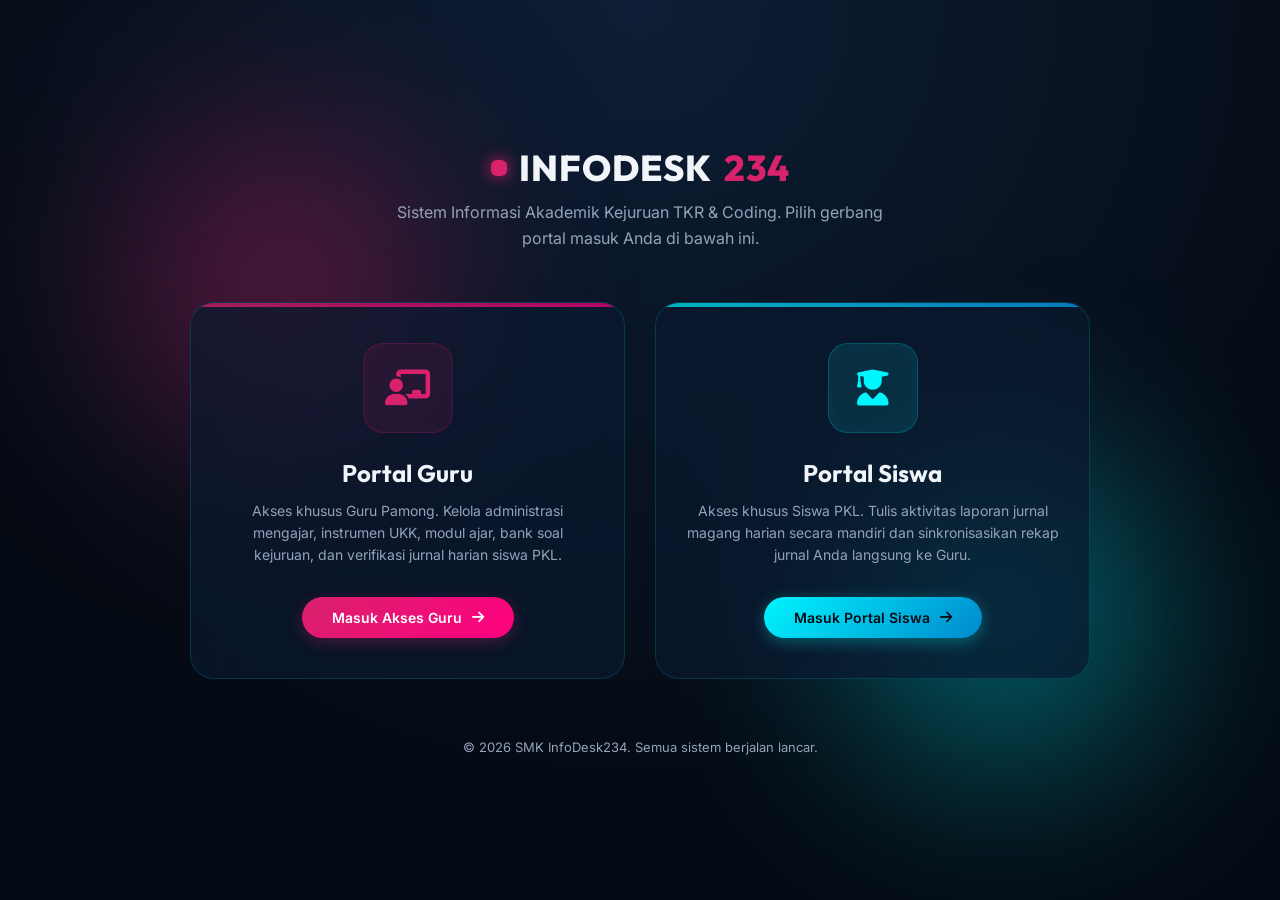
<file: index.html>
<!DOCTYPE html>
<html lang="id">
<head>
  <meta charset="UTF-8">
  <meta name="viewport" content="width=device-width, initial-scale=1.0">
  <title>Portal Akademik | InfoDesk234</title>
  
  <!-- Fonts -->
  <link href="https://fonts.googleapis.com/css2?family=Inter:wght@400;500;600;700&family=Outfit:wght@500;600;700;800&display=swap" rel="stylesheet">
  <!-- FontAwesome Icons -->
  <link href="https://cdnjs.cloudflare.com/ajax/libs/font-awesome/6.5.1/css/all.min.css" rel="stylesheet">
  
  <style>
    :root {
      --bg-body: #050b14;
      --bg-card: rgba(10, 25, 47, 0.7);
      --border-glass: rgba(0, 245, 255, 0.15);
      --accent-cyan: #00f5ff;
      --accent-cyan-glow: rgba(0, 245, 255, 0.4);
      --accent-ruby: #d8226c;
      --accent-ruby-glow: rgba(216, 34, 108, 0.4);
      --text-main: #f1f5f9;
      --text-muted: #94a3b8;
    }

    * {
      box-sizing: border-box;
      margin: 0;
      padding: 0;
    }

    body {
      background: radial-gradient(circle at 50% 0%, #0d1e36 0%, #050b14 70%);
      background-attachment: fixed;
      color: var(--text-main);
      font-family: 'Inter', sans-serif;
      min-height: 100vh;
      display: flex;
      flex-direction: column;
      align-items: center;
      justify-content: center;
      padding: 20px;
      overflow-x: hidden;
    }

    .container {
      max-width: 900px;
      width: 100%;
      text-align: center;
      z-index: 2;
    }

    /* Glow effects */
    .glow-orb {
      position: absolute;
      border-radius: 50%;
      filter: blur(100px);
      z-index: 1;
      pointer-events: none;
    }
    
    .glow-left {
      width: 300px;
      height: 300px;
      background: var(--accent-ruby-glow);
      top: 15%;
      left: 10%;
    }

    .glow-right {
      width: 300px;
      height: 300px;
      background: var(--accent-cyan-glow);
      bottom: 15%;
      right: 10%;
    }

    .logo-container {
      margin-bottom: 40px;
    }

    .logo {
      font-family: 'Outfit', sans-serif;
      font-size: 36px;
      font-weight: 800;
      letter-spacing: 1px;
      display: inline-flex;
      align-items: center;
      gap: 12px;
    }

    .logo-dot {
      width: 16px;
      height: 16px;
      background: var(--accent-ruby);
      border-radius: 6px;
      box-shadow: 0 0 15px var(--accent-ruby);
    }

    .subtitle {
      color: var(--text-muted);
      font-size: 16px;
      margin-top: 10px;
      max-width: 500px;
      margin-left: auto;
      margin-right: auto;
      line-height: 1.6;
    }

    /* Selection Grid */
    .portal-grid {
      display: grid;
      grid-template-columns: repeat(auto-fit, minmax(320px, 1fr));
      gap: 30px;
      margin-top: 50px;
    }

    .portal-card {
      background: var(--bg-card);
      backdrop-filter: blur(15px);
      -webkit-backdrop-filter: blur(15px);
      border: 1px solid var(--border-glass);
      border-radius: 24px;
      padding: 40px 30px;
      text-decoration: none;
      color: var(--text-main);
      display: flex;
      flex-direction: column;
      align-items: center;
      transition: all 0.4s cubic-bezier(0.165, 0.84, 0.44, 1);
      position: relative;
      overflow: hidden;
      cursor: pointer;
    }

    .portal-card::before {
      content: '';
      position: absolute;
      top: 0;
      left: 0;
      right: 0;
      height: 4px;
      transition: all 0.4s ease;
    }

    /* Guru Card Specific */
    .card-guru::before {
      background: linear-gradient(90deg, var(--accent-ruby), #ff007f);
      opacity: 0.7;
    }
    
    .card-guru:hover {
      border-color: rgba(216, 34, 108, 0.4);
      box-shadow: 0 20px 40px rgba(216, 34, 108, 0.15);
      transform: translateY(-8px);
    }

    /* Siswa Card Specific */
    .card-siswa::before {
      background: linear-gradient(90deg, var(--accent-cyan), #00a2ff);
      opacity: 0.7;
    }
    
    .card-siswa:hover {
      border-color: rgba(0, 245, 255, 0.4);
      box-shadow: 0 20px 40px rgba(0, 245, 255, 0.15);
      transform: translateY(-8px);
    }

    /* Card Contents */
    .card-icon-wrapper {
      width: 90px;
      height: 90px;
      border-radius: 20px;
      display: flex;
      align-items: center;
      justify-content: center;
      margin-bottom: 25px;
      font-size: 36px;
      transition: transform 0.4s ease;
    }

    .card-guru .card-icon-wrapper {
      background: rgba(216, 34, 108, 0.1);
      border: 1px solid rgba(216, 34, 108, 0.2);
      color: var(--accent-ruby);
      box-shadow: inset 0 0 15px rgba(216, 34, 108, 0.05);
    }

    .card-siswa .card-icon-wrapper {
      background: rgba(0, 245, 255, 0.1);
      border: 1px solid rgba(0, 245, 255, 0.2);
      color: var(--accent-cyan);
      box-shadow: inset 0 0 15px rgba(0, 245, 255, 0.05);
    }

    .portal-card:hover .card-icon-wrapper {
      transform: scale(1.1) rotate(5deg);
    }

    .card-title {
      font-family: 'Outfit', sans-serif;
      font-size: 24px;
      font-weight: 700;
      margin-bottom: 12px;
    }

    .card-desc {
      font-size: 14px;
      color: var(--text-muted);
      line-height: 1.6;
      margin-bottom: 30px;
    }

    .card-btn {
      padding: 12px 30px;
      border-radius: 50px;
      font-weight: 600;
      font-size: 14px;
      display: flex;
      align-items: center;
      gap: 10px;
      transition: all 0.3s ease;
    }

    .card-guru .card-btn {
      background: linear-gradient(135deg, var(--accent-ruby) 0%, #ff007f 100%);
      color: #fff;
      box-shadow: 0 4px 15px rgba(216, 34, 108, 0.3);
    }

    .card-siswa .card-btn {
      background: linear-gradient(135deg, var(--accent-cyan) 0%, #0088cc 100%);
      color: #050b14;
      box-shadow: 0 4px 15px rgba(0, 245, 255, 0.3);
    }

    .portal-card:hover .card-btn {
      letter-spacing: 0.5px;
    }

    /* Footer */
    footer {
      margin-top: 60px;
      color: var(--text-muted);
      font-size: 13px;
      z-index: 2;
    }
  </style>
</head>
<body>

  <!-- Glow background orbs -->
  <div class="glow-orb glow-left"></div>
  <div class="glow-orb glow-right"></div>

  <div class="container">
    
    <div class="logo-container">
      <div class="logo">
        <span class="logo-dot"></span>
        INFODESK<span style="color: var(--accent-ruby);">234</span>
      </div>
      <p class="subtitle">Sistem Informasi Akademik Kejuruan TKR &amp; Coding. Pilih gerbang portal masuk Anda di bawah ini.</p>
    </div>

    <div class="portal-grid">
      
      <!-- Card Guru -->
      <a href="./guru.html" class="portal-card card-guru">
        <div class="card-icon-wrapper">
          <i class="fa fa-chalkboard-teacher"></i>
        </div>
        <h3 class="card-title">Portal Guru</h3>
        <p class="card-desc">Akses khusus Guru Pamong. Kelola administrasi mengajar, instrumen UKK, modul ajar, bank soal kejuruan, dan verifikasi jurnal harian siswa PKL.</p>
        <div class="card-btn">
          Masuk Akses Guru <i class="fa fa-arrow-right"></i>
        </div>
      </a>

      <!-- Card Siswa -->
      <a href="./siswa.html" class="portal-card card-siswa">
        <div class="card-icon-wrapper">
          <i class="fa fa-user-graduate"></i>
        </div>
        <h3 class="card-title">Portal Siswa</h3>
        <p class="card-desc">Akses khusus Siswa PKL. Tulis aktivitas laporan jurnal magang harian secara mandiri dan sinkronisasikan rekap jurnal Anda langsung ke Guru.</p>
        <div class="card-btn">
          Masuk Portal Siswa <i class="fa fa-arrow-right"></i>
        </div>
      </a>

    </div>

    <footer>
      &copy; 2026 SMK InfoDesk234. Semua sistem berjalan lancar.
    </footer>

  </div>

</body>
</html>
</file>
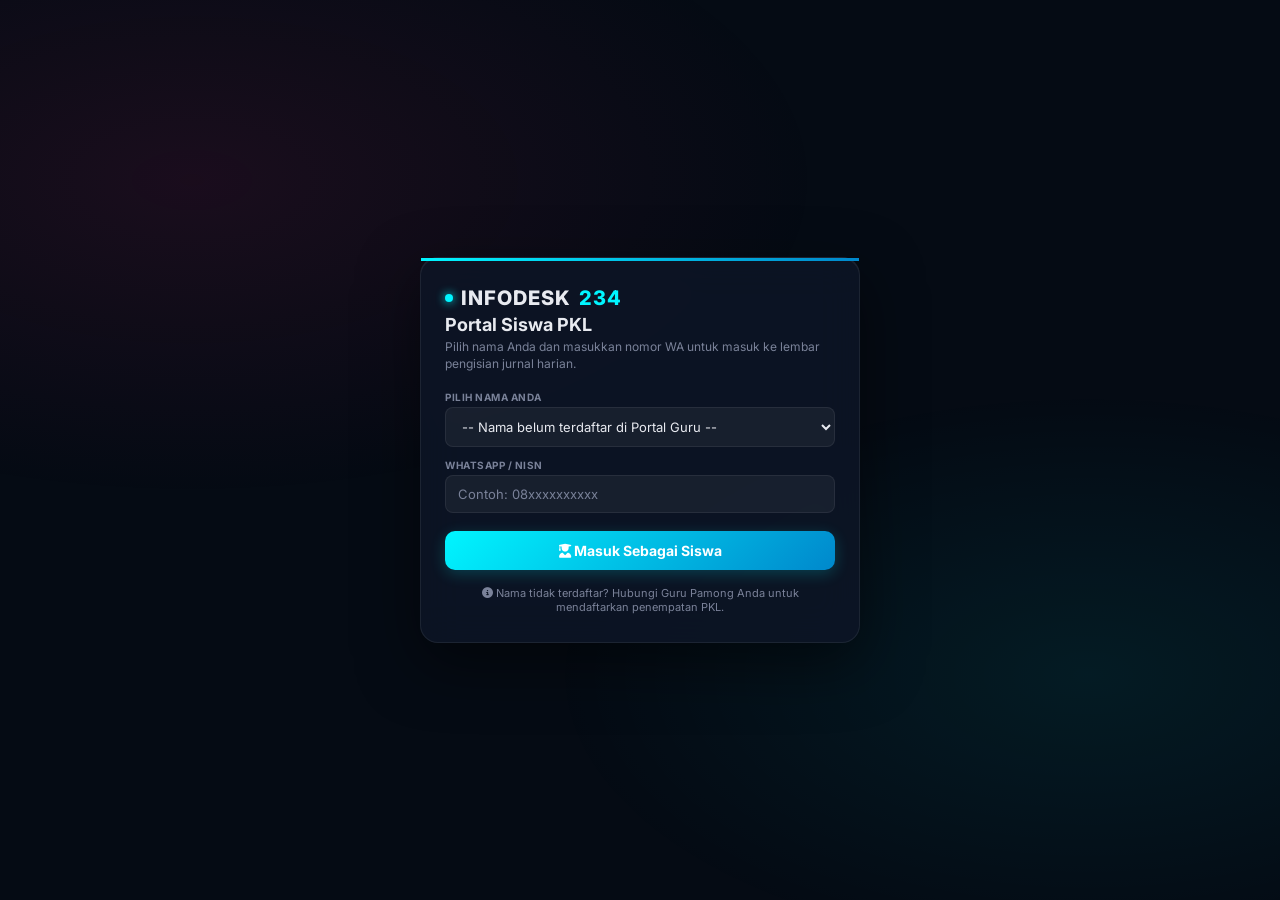
<file: siswa.html>
<!DOCTYPE html>
<html lang="id">
<head>
  <meta charset="UTF-8">
  <meta name="viewport" content="width=device-width,initial-scale=1.0">
  <title>Portal Siswa PKL | InfoDesk234</title>
  <meta name="description" content="Portal Laporan Jurnal Harian Siswa PKL">
  <link rel="preconnect" href="https://fonts.googleapis.com">
  <link href="https://fonts.googleapis.com/css2?family=Inter:wght@300;400;500;600;700;800&display=swap" rel="stylesheet">
  <link rel="stylesheet" href="https://cdnjs.cloudflare.com/ajax/libs/font-awesome/6.5.0/css/all.min.css">
  
  <!-- External CSS -->
  <link rel="stylesheet" href="css/shared.css">
  <link rel="stylesheet" href="css/siswa.css">
</head>
<body>

  <!-- ===================== AUTH ===================== -->
  <div class="auth-page" id="s-auth">
    <div class="auth-card">
      <div class="auth-logo">
        <span class="auth-dot auth-dot-g" style="background:var(--accent-cyan);box-shadow:0 0 10px var(--accent-cyan)"></span>
        INFODESK<span style="color:var(--accent-cyan)">234</span>
      </div>
      <h2 class="auth-title">Portal Siswa PKL</h2>
      <p class="auth-subtitle">Pilih nama Anda dan masukkan nomor WA untuk masuk ke lembar pengisian jurnal harian.</p>

      <form onsubmit="doSiswaLogin(event)">
        <div class="form-group">
          <label class="form-label">Pilih Nama Anda</label>
          <select class="form-control" id="s-select" required>
            <option value="">-- Memuat daftar nama... --</option>
          </select>
        </div>
        <div class="form-group">
          <label class="form-label">WhatsApp / NISN</label>
          <input class="form-control" id="s-wa" type="tel" placeholder="Contoh: 08xxxxxxxxxx" required>
        </div>
        <button class="btn-submit btn-cyan" type="submit">
          <i class="fa fa-user-graduate"></i> Masuk Sebagai Siswa
        </button>
      </form>
      <p class="link-sm" style="font-size:11px;margin-top:16px;">
        <i class="fa fa-circle-info"></i> Nama tidak terdaftar? Hubungi Guru Pamong Anda untuk mendaftarkan penempatan PKL.
      </p>
    </div>
  </div>

  <!-- ===================== DASHBOARD ===================== -->
  <div class="dash-page" id="s-dash">
    <aside class="sidebar">
      <div class="sb-logo">
        <span style="width:9px;height:9px;border-radius:50%;background:var(--accent-cyan);box-shadow:0 0 8px var(--accent-cyan);display:inline-block"></span>
        INFODESK<span style="color:var(--accent-cyan)">234</span>
      </div>
      <div class="sb-profile">
        <div class="sb-avatar sb-avatar-s" id="ss-av">S</div>
        <div class="sb-name" id="ss-name">Nama Siswa</div>
        <div class="sb-meta" id="ss-dudi">DUDI: -</div>
        <div class="sb-meta" id="ss-wa" style="margin-top:2px;">WA: -</div>
      </div>
      <nav class="nav-menu">
        <button class="nav-item active" id="nv-tulis" onclick="sSwitch('tulis')">
          <i class="fa fa-pen-nib"></i> Tulis Jurnal
        </button>
        <button class="nav-item" id="nv-riwayat" onclick="sSwitch('riwayat')">
          <i class="fa fa-clock-rotate-left"></i> Riwayat Jurnal
        </button>
      </nav>
      <div class="sb-footer">
        <button class="btn-logout" onclick="doSiswaLogout()">
          <i class="fa fa-right-from-bracket"></i> Keluar Sesi
        </button>
      </div>
          <div class="sb-footer">
        <button class="btn-logout" onclick="doSiswaLogout()">
          <i class="fa fa-right-from-bracket"></i> Keluar Sesi
        </button>
      </div>
    </aside>

    <main class="main">
      <!-- TULIS JURNAL -->
      <div class="tab-content active" id="tc-tulis">
        <div class="ph">
          <div>
            <h1 class="ph-title"><i class="fa fa-pen-nib" style="color:var(--accent-cyan)"></i> Jurnal Aktivitas Harian</h1>
            <p class="ph-sub" id="ss-head">Lengkapi rincian kegiatan PKL Anda hari ini</p>
          </div>
        </div>

        <div class="card">
          <div class="card-title" style="color:var(--accent-cyan)"><i class="fa fa-file-pen"></i> Form Jurnal</div>
          <form onsubmit="saveJurnal(event)">
            <div class="form-row" style="margin-bottom:14px;">
              <div class="form-group"><label class="form-label">Tanggal Kegiatan</label><input class="form-control" type="date" id="j-date" required></div>
              <div class="form-group"><label class="form-label">Nama DUDI / Bengkel</label><input class="form-control" id="j-dudi" required placeholder="Tempat Magang"></div>
            </div>
            <div class="form-group">
              <label class="form-label">Deskripsi Aktivitas / Pekerjaan</label>
              <textarea class="form-control" id="j-act" rows="5" required placeholder="Jelaskan langkah kerja pengerjaan motor/mobil atau aktivitas magang lainnya secara detail..."></textarea>
            </div>
            <div class="form-row" style="margin-bottom:14px;">
              <div class="form-group">
                <label class="form-label">Kendala Lapangan (Opsional)</label>
                <input class="form-control" id="j-isu" placeholder="Baut slek, tools kurang lengkap, dll.">
              </div>
              <div class="form-group">
                <label class="form-label">Foto Kegiatan / Bukti (Opsional)</label>
                <input class="form-control" type="file" id="j-photo" accept="image/*" onchange="previewPhoto(event)">
                <div id="photo-preview-container" style="display:none; margin-top:10px; position:relative; width:90px; height:90px; border-radius:8px; overflow:hidden; border:1px solid var(--border);">
                  <img id="photo-preview" style="width:100%; height:100%; object-fit:cover;">
                  <button type="button" onclick="removePhoto()" style="position:absolute; top:4px; right:4px; background:rgba(0,0,0,0.6); border:none; color:#fff; border-radius:50%; width:20px; height:20px; cursor:pointer; font-size:10px; display:flex; align-items:center; justify-content:center;">&times;</button>
                </div>
              </div>
            </div>
            <div style="display:flex;gap:10px;margin-top:10px;flex-wrap:wrap;">
              <button class="btn-act bp" type="submit"><i class="fa fa-save"></i> Simpan Jurnal</button>
              <button class="btn-act bs" type="button" onclick="sendWA()"><i class="fa-brands fa-whatsapp"></i> Kirim &amp; Sync WA</button>
            </div>
          </form>
        </div>

        <!-- CODE BOX -->
        <div class="card" id="sync-box" style="display:none">
          <div class="card-title" style="color:var(--accent-cyan)"><i class="fa fa-qrcode"></i> Kode Sinkronisasi Jurnal</div>
          <p style="font-size:13px;color:var(--text-muted);margin-bottom:12px;">Kirimkan kode sync di bawah ini ke WhatsApp Guru Anda agar jurnal ini masuk ke dashboard Portal Guru.</p>
          <textarea class="form-control" id="sync-code" rows="4" readonly onclick="this.select()" style="font-family:monospace;font-size:11px"></textarea>
          <div style="display:flex;gap:10px;margin-top:12px">
            <button class="btn-act bp" onclick="copySyncCode()"><i class="fa fa-copy"></i> Salin Kode</button>
            <button class="btn-act bs" onclick="document.getElementById('sync-box').style.display='none'"><i class="fa fa-times"></i> Tutup</button>
          </div>
        </div>
      </div>

      <!-- RIWAYAT JURNAL -->
      <div class="tab-content" id="tc-riwayat">
        <div class="ph">
          <div>
            <h1 class="ph-title"><i class="fa fa-clock-rotate-left" style="color:var(--accent-cyan)"></i> Riwayat Laporan</h1>
            <p class="ph-sub">Daftar semua jurnal yang tersimpan di memori perangkat ini</p>
          </div>
          <div class="action-bar">
            <button class="btn-act bs" onclick="exMyJurnal()"><i class="fa fa-file-word"></i> Ekspor Word</button>
          </div>
        </div>
        <div id="my-feed">
          <p style="color:var(--text-muted);text-align:center;padding:30px">Belum ada riwayat jurnal.</p>
        </div>
      </div>
    </main>
  </div>

  <!-- MOBILE NAV -->
  <nav class="m-nav" id="s-mn" style="display:none">
    <button class="m-btn active" id="mn-tulis" onclick="sSwitch('tulis')"><i class="fa fa-pen-nib"></i>Tulis</button>
    <button class="m-btn" id="mn-riwayat" onclick="sSwitch('riwayat')"><i class="fa fa-clock-rotate-left"></i>Riwayat</button>
  </nav>

  <!-- TOAST -->
  <div class="toast" id="toast">
    <span id="t-icon" style="font-size:20px;">✓</span>
    <div>
      <div class="t-title" id="t-title">-</div>
      <div class="t-msg" id="t-msg">-</div>
    </div>
  </div>

  <!-- Scripts -->
  <script src="js/config.js?v=1.0.2"></script>
  <script src="js/siswa.js?v=1.0.2"></script>
</body>
</html>
</file>
<file: css/shared.css>
/* Shared CSS Variables, Reset and Animations */
@import url('https://fonts.googleapis.com/css2?family=Inter:wght@400;500;600;700;800&display=swap');

:root {
  --bg-base: #050b14;
  --bg-card: rgba(13, 22, 38, 0.85);
  --bg-panel: rgba(18, 30, 52, 0.7);
  --border: rgba(255, 255, 255, 0.07);
  --accent-ruby: #d8226c;
  --accent-cyan: #00f5ff;
  --accent-gold: #f5c542;
  --accent-green: #00e676;
  --text-main: #e8eaf0;
  --text-muted: #7a8299;
  --font: 'Inter', sans-serif;
  --radius: 12px;
  --transition: all 0.2s ease;
}

*, *::before, *::after {
  box-sizing: border-box;
  margin: 0;
  padding: 0;
}

html, body {
  height: 100%;
  font-family: var(--font);
  background: var(--bg-base);
  color: var(--text-main);
  overflow: hidden; /* Prevent body scroll, let main handle it */
}

body::before {
  content: '';
  position: fixed;
  inset: 0;
  z-index: 0;
  pointer-events: none;
  background:
    radial-gradient(ellipse 70% 50% at 15% 20%, rgba(216, 34, 108, 0.1) 0%, transparent 70%),
    radial-gradient(ellipse 60% 45% at 85% 75%, rgba(0, 245, 255, 0.07) 0%, transparent 70%);
}

::-webkit-scrollbar {
  width: 5px;
  height: 5px;
}
::-webkit-scrollbar-thumb {
  background: rgba(216, 34, 108, 0.3);
  border-radius: 3px;
}

/* ===================== AUTH ===================== */
.auth-page {
  position: relative;
  z-index: 1;
  min-height: 100vh;
  display: flex;
  align-items: center;
  justify-content: center;
  padding: 16px;
}

.auth-card {
  background: var(--bg-card);
  border: 1px solid var(--border);
  border-radius: 18px;
  padding: 28px 24px;
  width: 100%;
  max-width: 440px;
  backdrop-filter: blur(20px);
  box-shadow: 0 20px 60px rgba(0,0,0,0.5), inset 0 1px 0 rgba(255,255,255,0.06);
  position: relative;
}

.auth-card::before {
  content: '';
  position: absolute;
  top: 0;
  left: 0;
  right: 0;
  height: 3px;
}

.auth-logo {
  font-size: 20px;
  font-weight: 800;
  letter-spacing: 1px;
  margin-bottom: 4px;
  display: flex;
  align-items: center;
  gap: 8px;
}

.auth-dot {
  width: 8px;
  height: 8px;
  border-radius: 50%;
  display: inline-block;
}

.auth-title {
  font-size: 18px;
  font-weight: 700;
  margin-bottom: 4px;
}

.auth-subtitle {
  font-size: 12px;
  color: var(--text-muted);
  margin-bottom: 18px;
  line-height: 1.4;
}

/* TABS */
.tab-row {
  display: flex;
  gap: 6px;
  margin-bottom: 18px;
}

.tab-btn {
  flex: 1;
  padding: 8px;
  font-family: var(--font);
  font-weight: 700;
  font-size: 12px;
  border-radius: 8px;
  cursor: pointer;
  transition: var(--transition);
  border: 1px solid rgba(255,255,255,0.1);
}

.tab-btn.on-ruby {
  background: linear-gradient(135deg, #d8226c, #a0184f);
  color: #fff;
  border-color: transparent;
}

.tab-btn.on-cyan {
  background: linear-gradient(135deg, var(--accent-cyan), #0088cc);
  color: #fff;
  border-color: transparent;
}

.tab-btn.off {
  background: transparent;
  color: var(--text-muted);
}

/* FORM ELEMENTS */
.form-group {
  margin-bottom: 12px;
}

.form-label {
  display: block;
  font-size: 10px;
  font-weight: 700;
  color: var(--text-muted);
  margin-bottom: 4px;
  text-transform: uppercase;
  letter-spacing: 0.5px;
}

.form-control {
  width: 100%;
  padding: 10px 12px;
  background: rgba(255, 255, 255, 0.05);
  border: 1px solid var(--border);
  border-radius: 8px;
  color: var(--text-main);
  font-family: var(--font);
  font-size: 13px;
  transition: var(--transition);
  outline: none;
}

.form-control::placeholder {
  color: var(--text-muted);
}

.form-control option {
  background: #0d1626;
}

.form-row {
  display: grid;
  grid-template-columns: 1fr 1fr;
  gap: 10px;
}

.chk-row {
  display: flex;
  gap: 12px;
  flex-wrap: wrap;
}

.chk-item {
  display: flex;
  align-items: center;
  gap: 5px;
  font-size: 12px;
  color: var(--text-muted);
  cursor: pointer;
}

.chk-item input {
  accent-color: var(--accent-ruby);
}

.btn-submit {
  width: 100%;
  padding: 11px;
  border: none;
  border-radius: 10px;
  font-family: var(--font);
  font-size: 14px;
  font-weight: 700;
  cursor: pointer;
  transition: var(--transition);
  margin-top: 6px;
}

.btn-ruby {
  background: linear-gradient(135deg, #d8226c, #a0184f);
  color: #fff;
  box-shadow: 0 4px 15px rgba(216,34,108,0.25);
}

.btn-ruby:hover {
  transform: translateY(-1px);
}

.btn-cyan {
  background: linear-gradient(135deg, var(--accent-cyan), #0088cc);
  color: #fff;
  box-shadow: 0 4px 15px rgba(0,245,255,0.2);
}

.btn-cyan:hover {
  transform: translateY(-1px);
}

.link-sm {
  text-align: center;
  margin-top: 12px;
  font-size: 11px;
  color: var(--text-muted);
}

.link-sm a {
  color: var(--accent-cyan);
  font-weight: 600;
  text-decoration: none;
  cursor: pointer;
}

/* ===================== DASHBOARD SYSTEM ===================== */
.dash-page {
  position: relative;
  z-index: 1;
  display: none;
  height: 100vh;
  overflow: hidden;
}

.dash-page.shown {
  display: grid;
  grid-template-columns: 200px 1fr; /* Compact sidebar width */
}

.sidebar {
  background: rgba(13, 22, 38, 0.95);
  border-right: 1px solid var(--border);
  display: flex;
  flex-direction: column;
  height: 100vh;
  backdrop-filter: blur(20px);
}

.sb-logo {
  padding: 16px;
  font-size: 16px;
  font-weight: 800;
  letter-spacing: 1px;
  border-bottom: 1px solid var(--border);
  display: flex;
  align-items: center;
  gap: 6px;
}

.sb-profile {
  padding: 12px 16px;
  border-bottom: 1px solid var(--border);
}

.sb-avatar {
  width: 36px;
  height: 36px;
  border-radius: 50%;
  display: flex;
  align-items: center;
  justify-content: center;
  font-size: 16px;
  font-weight: 700;
  margin-bottom: 6px;
}

.sb-name {
  font-size: 13px;
  font-weight: 700;
  margin-bottom: 2px;
  white-space: nowrap;
  overflow: hidden;
  text-overflow: ellipsis;
}

.sb-meta {
  font-size: 10px;
  color: var(--text-muted);
  white-space: nowrap;
  overflow: hidden;
  text-overflow: ellipsis;
}

.nav-menu {
  padding: 8px;
  flex: 1;
  display: flex;
  flex-direction: column;
  gap: 2px;
}

.nav-item {
  display: flex;
  align-items: center;
  gap: 8px;
  padding: 8px 12px;
  border-radius: 8px;
  cursor: pointer;
  transition: var(--transition);
  font-size: 12px;
  font-weight: 500;
  color: var(--text-muted);
  border: none;
  background: none;
  width: 100%;
  text-align: left;
  font-family: var(--font);
}

.nav-item:hover {
  background: rgba(255, 255, 255, 0.04);
  color: var(--text-main);
}

.nav-item.active {
  font-weight: 600;
}

.nav-item i {
  width: 14px;
  font-size: 12px;
  text-align: center;
}

.sb-footer {
  padding: 12px 8px;
  border-top: 1px solid var(--border);
}

.btn-logout {
  width: 100%;
  padding: 8px;
  background: transparent;
  border-radius: 8px;
  font-family: var(--font);
  font-size: 12px;
  font-weight: 600;
  cursor: pointer;
  transition: var(--transition);
  display: flex;
  align-items: center;
  justify-content: center;
  gap: 6px;
}

/* MAIN CONTENT - COMPACT */
.main {
  padding: 16px 20px;
  height: 100vh;
  overflow-y: auto;
  display: flex;
  flex-direction: column;
  position: relative;
}

.ph {
  display: flex;
  align-items: center;
  justify-content: space-between;
  margin-bottom: 14px;
  flex-wrap: wrap;
  gap: 8px;
}

.ph-title {
  font-size: 18px;
  font-weight: 800;
  display: flex;
  align-items: center;
  gap: 8px;
}

.ph-sub {
  font-size: 12px;
  color: var(--text-muted);
  margin-top: 1px;
}

.tab-content {
  display: none;
  animation: fadeIn 0.15s ease-out;
}

@keyframes fadeIn {
  from { opacity: 0; transform: translateY(4px); }
  to { opacity: 1; transform: translateY(0); }
}

.tab-content.active {
  display: block;
}

.action-bar {
  display: flex;
  gap: 8px;
  flex-wrap: wrap;
}

.btn-act {
  padding: 7px 12px;
  border-radius: 8px;
  border: none;
  font-family: var(--font);
  font-size: 12px;
  font-weight: 600;
  cursor: pointer;
  display: flex;
  align-items: center;
  gap: 5px;
  transition: var(--transition);
}

.bp {
  color: #fff;
}

.bs {
  background: rgba(255, 255, 255, 0.05);
  color: var(--text-main);
  border: 1px solid var(--border);
}

.bs:hover {
  background: rgba(255, 255, 255, 0.08);
}

/* CARDS - COMPACT */
.card {
  background: var(--bg-card);
  border: 1px solid var(--border);
  border-radius: var(--radius);
  padding: 16px;
  margin-bottom: 12px;
  backdrop-filter: blur(10px);
}

.card-title {
  font-size: 13px;
  font-weight: 700;
  margin-bottom: 12px;
  display: flex;
  align-items: center;
  gap: 8px;
}

/* TOAST */
.toast {
  position: fixed;
  bottom: 16px;
  right: 16px;
  z-index: 99999;
  background: var(--bg-card);
  border: 1px solid var(--border);
  border-radius: 10px;
  padding: 10px 14px;
  display: flex;
  align-items: center;
  gap: 10px;
  max-width: 320px;
  backdrop-filter: blur(20px);
  transform: translateY(80px);
  opacity: 0;
  transition: all 0.25s ease;
  pointer-events: none;
  box-shadow: 0 10px 30px rgba(0,0,0,0.4);
}

.toast.show {
  transform: translateY(0);
  opacity: 1;
  pointer-events: auto;
}

.t-title {
  font-size: 12px;
  font-weight: 700;
  margin-bottom: 1px;
}

.t-msg {
  font-size: 11px;
  color: var(--text-muted);
}

/* MOBILE NAV */
.m-nav {
  display: none;
  position: fixed;
  bottom: 0;
  left: 0;
  right: 0;
  z-index: 999;
  background: rgba(13, 22, 38, 0.97);
  border-top: 1px solid var(--border);
  padding: 6px 4px;
  justify-content: space-around;
  backdrop-filter: blur(20px);
}

.m-btn {
  display: flex;
  flex-direction: column;
  align-items: center;
  gap: 2px;
  font-size: 9px;
  font-weight: 600;
  color: var(--text-muted);
  background: none;
  border: none;
  cursor: pointer;
  padding: 4px 8px;
  border-radius: 6px;
  font-family: var(--font);
}

.m-btn i {
  font-size: 14px;
}

/* ===================== RESPONSIVE SYSTEM ===================== */
@media (max-width: 768px) {
  .dash-page.shown {
    grid-template-columns: 1fr;
  }
  .sidebar {
    display: none !important;
  }
  .m-nav {
    display: flex !important;
  }
  .main {
    padding: 12px 14px;
    padding-bottom: 70px;
    height: calc(100vh - 50px);
  }
  .form-row {
    grid-template-columns: 1fr;
  }
}
</file>
<file: css/siswa.css>
/* Siswa Portal Specific styles */
.auth-card::before {
  background: linear-gradient(90deg, var(--accent-cyan), #0088cc);
}

.sb-avatar-s {
  background: linear-gradient(135deg, var(--accent-cyan), #0088cc);
  box-shadow: 0 0 15px rgba(0, 245, 255, 0.25);
  color: #050b14;
}

.nav-item.active {
  background: rgba(0, 245, 255, 0.12);
  color: var(--accent-cyan);
}

.btn-logout {
  border: 1px solid rgba(0, 245, 255, 0.3);
  color: var(--accent-cyan);
}
.btn-logout:hover {
  background: rgba(0, 245, 255, 0.08);
}

.bp {
  background: linear-gradient(135deg, var(--accent-cyan), #0088cc);
  color: #050b14;
}
.bp:hover {
  transform: translateY(-1px);
  box-shadow: 0 4px 15px rgba(0, 245, 255, 0.3);
}

.form-control:focus {
  border-color: var(--accent-cyan) !important;
  box-shadow: 0 0 0 3px rgba(0, 245, 255, 0.15) !important;
}

.m-btn.active {
  color: var(--accent-cyan);
}

/* JURNAL */
.j-item {
  background: rgba(255,255,255,0.03);
  border: 1px solid var(--border);
  border-radius: 12px;
  padding: 16px;
  margin-bottom: 12px;
}

.j-head {
  display: flex;
  align-items: flex-start;
  justify-content: space-between;
  gap: 12px;
  margin-bottom: 8px;
}

.j-name {
  font-weight: 700;
  font-size: 14px;
}

.j-date {
  font-size: 11px;
  color: var(--text-muted);
  margin-top: 2px;
}

.j-body {
  font-size: 13px;
  color: var(--text-muted);
  line-height: 1.6;
}

.j-actions {
  display: flex;
  gap: 8px;
  margin-top: 10px;
  flex-wrap: wrap;
}

.btn-ok {
  padding: 5px 12px;
  border-radius: 7px;
  font-size: 12px;
  font-weight: 600;
  border: none;
  cursor: pointer;
  transition: var(--transition);
}

.badge {
  display: inline-block;
  padding: 3px 10px;
  border-radius: 20px;
  font-size: 11px;
  font-weight: 600;
}

.badge.bg {
  background: rgba(0, 230, 118, 0.15);
  color: var(--accent-green);
}

.badge.bo {
  background: rgba(245, 197, 66, 0.15);
  color: var(--accent-gold);
}
</file>
